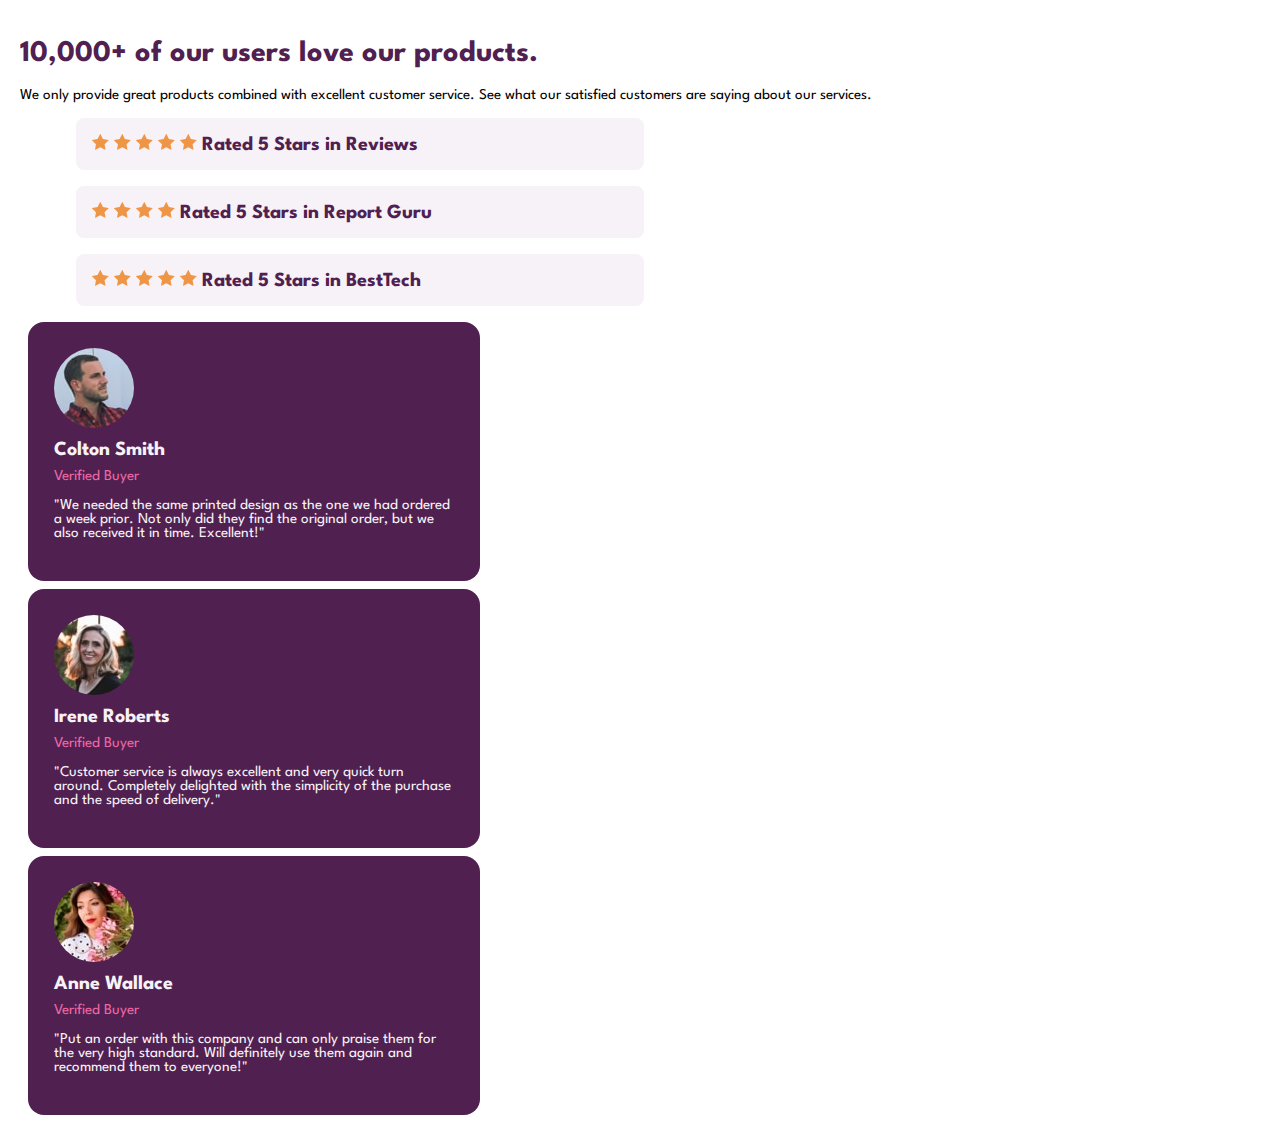
<file: index.html>
<!DOCTYPE html>
<html lang="en">
  <head>
    <meta charset="UTF-8" />
    <!-- esta etiqueta no hay que moverla -->
    <!-- un comentario solo debe tener cosas que sea importantes para el codigo, y que si se mueve o quita o cambia podria fallar -->
    <!-- un comentario para mi yo del futuro -->    
    <meta name="viewport" content="width=device-width, initial-scale=1.0" />
    <!-- displays site properly based on user's device -->   
    <link
      rel="icon"
      type="image/png"
      sizes="32x32"
      href="./images/favicon-32x32.png"
    />

    <link rel="stylesheet" type="text/css" href="style.css" />    

    <!-- Esta etiqueta solo debe estar presente 1 vez en el archivo -->
    <!-- sirve para el SEO -->
    <title>Frontend Mentor | Social proof section</title>
    
    <!-- Feel free to remove these styles or customise in your own stylesheet 👍 -->

  </head>
  <body>
    <!-- Que se pide que no se repitan en el archivo -->
    <!-- class css -->
    <!-- ids css -->
    <div class="contenedor">
        <div>
          <h1>
            10,000+ of our users love our products.      
          </h1>
    
          <p>
            We only provide great products combined with excellent customer service.
            See what our satisfied customers are saying about our services.
          </p> 
        </div> 
        <ol class="rated-card">
          <li>
            <!-- img -->
            <!-- elementos que contengan propiedades de tipo stilos -->
            <span class="etrellita"></span>
            <span class="etrellita"></span>
            <span class="etrellita"></span>
            <span class="etrellita"></span>
            <span class="etrellita"></span>            
            <!-- <img src="./images/icon-star.svg" alt="una imagen de estrella" /> -->
            Rated 5 Stars in Reviews
          </li>
          <li>
            <span class="etrellita"></span>
            <span class="etrellita"></span>
            <span class="etrellita"></span>
            <span class="etrellita"></span>
            Rated 5 Stars in Report Guru
          </li>
          <li>
            <span class="etrellita"></span>
            <span class="etrellita"></span>
            <span class="etrellita"></span>
            <span class="etrellita"></span>
            <span class="etrellita"></span>
            Rated 5 Stars in BestTech
          </li>
        </ol>

    </div>    
    <div class="contenedor">
      <div class="user-card">
        <img src="./images/image-colton.jpg" alt="foto de usuario" />
        <h6>
          Colton Smith
        </h6>
        <strong>Verified Buyer</strong>
        <!-- elementos mas visuales -->
        <p>
          "We needed the same printed design as the one we had ordered a week prior.
          Not only did they find the original order, but we also received it in time.
          Excellent!"
        </p>   
      </div>
            
      <div class="user-card">
        <img src="./images/image-irene.jpg" alt="foto de usuario" />
        <h6>
          Irene Roberts
        </h6>
        <strong>Verified Buyer</strong>
        <p>
          "Customer service is always excellent and very quick turn around. Completely
          delighted with the simplicity of the purchase and the speed of delivery."
        </p>
      </div>      
      
      <div class="user-card">
        <img src="./images/image-anne.jpg" alt="foto de usuario" />
        <h6>Anne Wallace</h6>
        <strong>Verified Buyer</strong>
        <p>
          "Put an order with this company and can only praise them for the very high
          standard. Will definitely use them again and recommend them to everyone!" 
        </p>
      </div>
    </div>    
  </body>
</html>
</file>
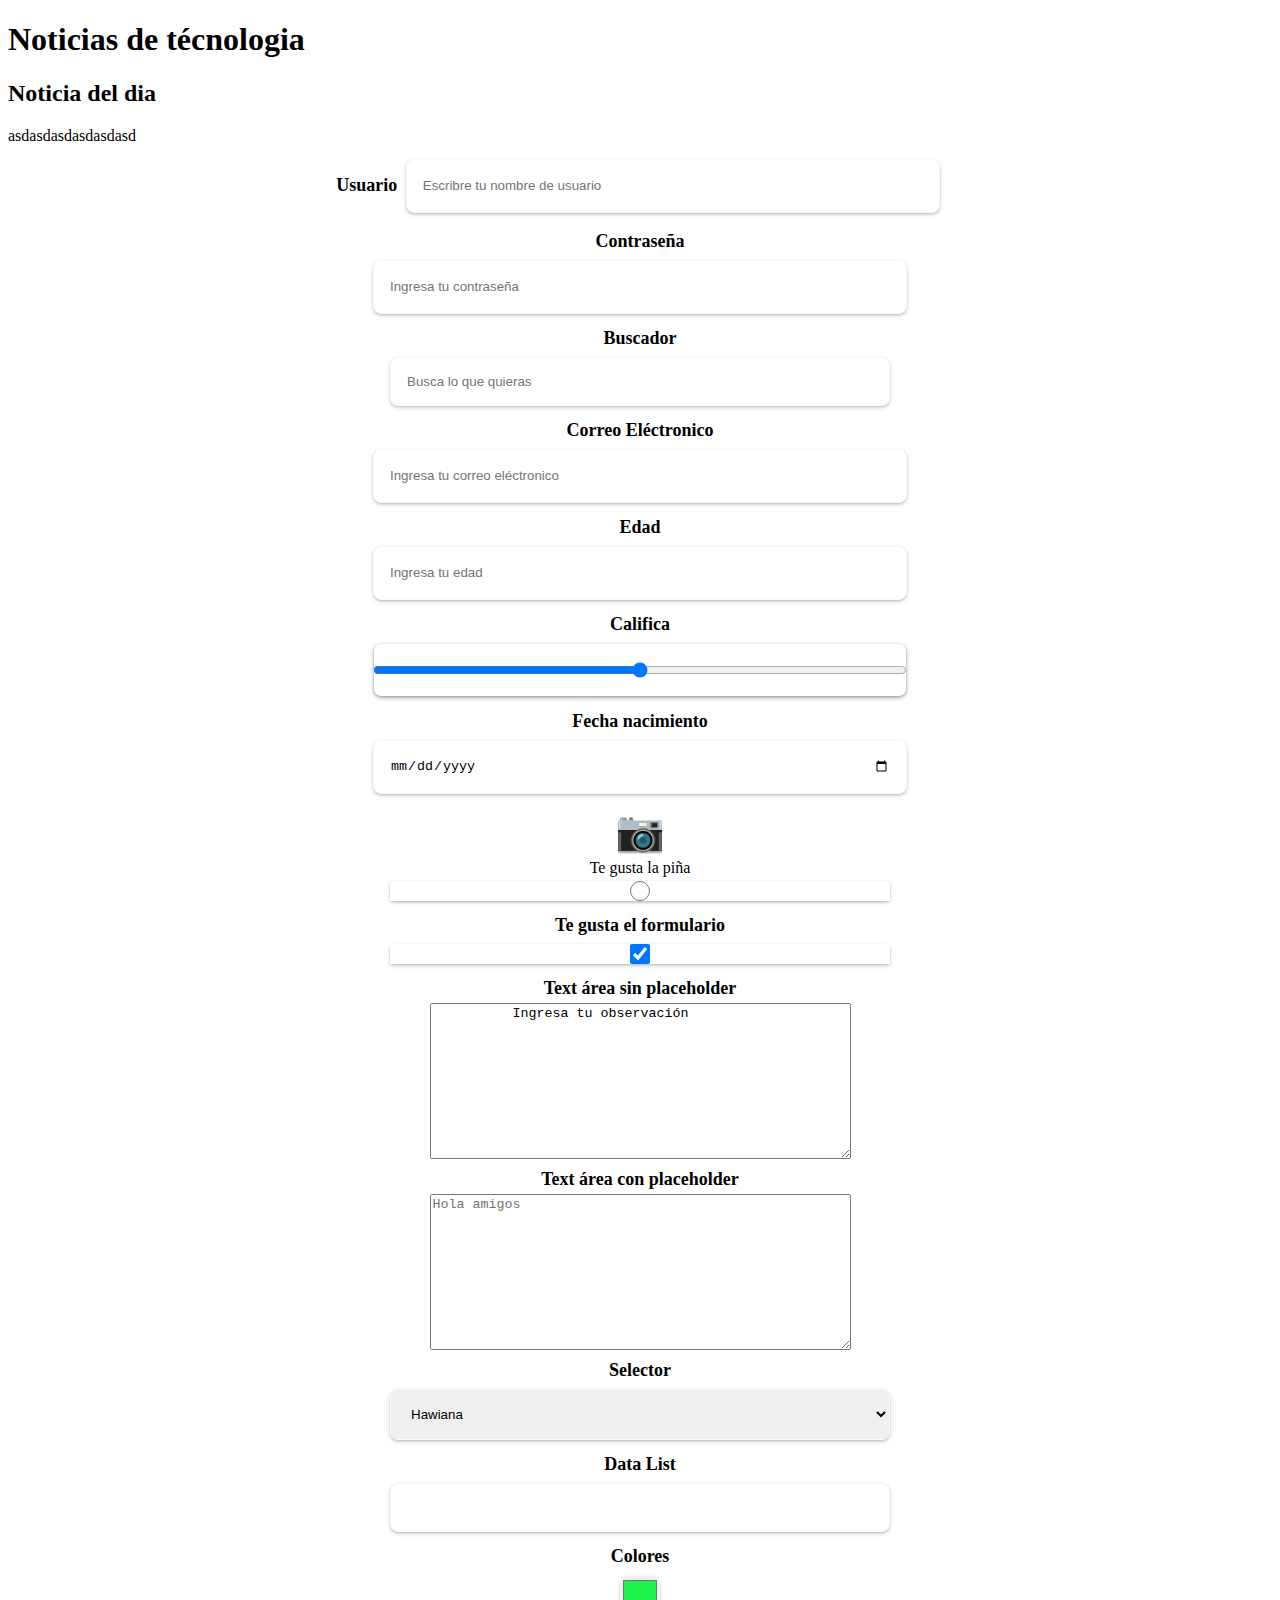
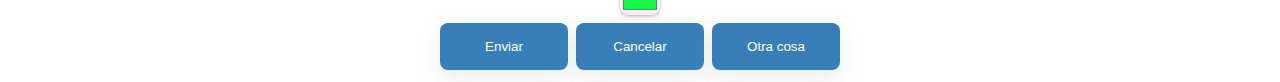
<file: formularios/index.html>
<!DOCTYPE html>
<html>
  <head>
    <meta charset="UTF-8" />
    <meta name="viewport" content="width=device-width, initial-scale=1.0" />
    <link
      href="./style.css"
      rel="stylesheet"
    />
    <title>Lo último en técnologia</title>
    <!-- los campos de id y name son de control interno dentro de JS -->
    <!-- el campo de type, es especifico al tipo de input que se necesita implemetnar, sea de text, number, range, date -->
    <!-- El campo for se ocupa en las etiquetas (label) para que de forma accescible al darle click podamos hacer un focus en el input referido -->
    <!-- de forma predeterminada todos los inputs son de tipo texto -->

    <!-- todos los campos tiene un atributo de tipo value o defaultValue -->
    <!-- value="Carlos Chavez Rosario" -->
    <!-- tener un formulario para -->
  </head>
  <body>
    <h1 class="title">Noticias de técnologia</h1>
    <section>
      <article>
        <h2>Noticia del dia</h2>
        asdasdasdasdasdasd
      </article>
    </section>
    <div>
      <form id="formulario">
        <label>
          Usuario
          <input 
            id="usuario" 
            name="usuario" 
            type="text"
            placeholder="Escribre tu nombre de usuario"
          />
        </label>
        <!-- para accesibilidad -->
        <label for="password">Contraseña</label>
        <input 
          id="password" 
          name="password" 
          type="password"
          placeholder="Ingresa tu contraseña" 
        />
        <label for="search">Buscador</label>
        <input 
          id="search" 
          name="search" 
          type="search"
          placeholder="Busca lo que quieras"
        />
        <label for="email">Correo Eléctronico</label>
        <input 
          id="email" 
          name="email" 
          type="email"
          placeholder="Ingresa tu correo eléctronico"
        />
        <label for="age">Edad</label>
        <input 
          id="age" 
          name="age"
          min="0"
          max="100"
          type="number"
          placeholder="Ingresa tu edad"
        />
        <label for="range">Califica</label>
        <input 
          id="range" 
          name="range"
          min="0"
          max="100"
          type="range"
        />
        <label for="specialDate">Fecha nacimiento</label>
        <input 
          id="specialDate"
          name="specialDate"
          type="date"
        />
        <label class="text-archivo" for="archivo">📷</label>
        <input 
          class="archivo"
          id="archivo"
          name="data"
          type="file"
        />
        <labe for="pinaSi">Te gusta la piña</labe>
        <input           
          id="pinaSi"
          name="pinaSi"
          type="radio"
        />
        <label>Te gusta el formulario</label>
        <input           
          id="pinaNo"
          name="pinaNo"
          type="checkbox"
          checked
        />
        <label>Text área sin placeholder</label>
        <textarea 
          id="observacion"
          name="observacion"
          rows="10"
          cols="50">
          Ingresa tu observación
        </textarea>
        <label>Text área con placeholder</label>
        <textarea 
          id="observacion"
          name="observacion"
          rows="10" cols="50"
          placeholder="Hola amigos"></textarea>

        <label for="lista">Selector</label>
        <select id="lista" name="lista">
          <option>Hawiana</option>
          <option>Peperoni</option>
          <option>Mexicana</option>
        </select>

        <!-- simular o tener un buscador -->
        <label for="lista">Data List</label>
        <input type="search" list="lista2" />
        <datalist id="lista2" name="lista2">
          <option>Volver al futuro</option>
          <option>Volver al futuro I</option>
          <option>Volver al futuro II</option>
          <option>Volver al futuro III</option>
          <option>Robocop</option>
          <option>Rocky</option>
          <option>Matrix</option>
        </datalist>

        <label>Colores</label>
        <input   
          class="input-color"        
          id="color"
          name="color"
          type="color"
          value="#1BF44A"
        />
        
        <div class="controles">
          <button type="submit">Enviar</button>
          <button type="reset">Cancelar</button>
          <button type="button">Otra cosa</button>
        </div>
        

      </form>      
    </div>
  </body>
</html>
</file>
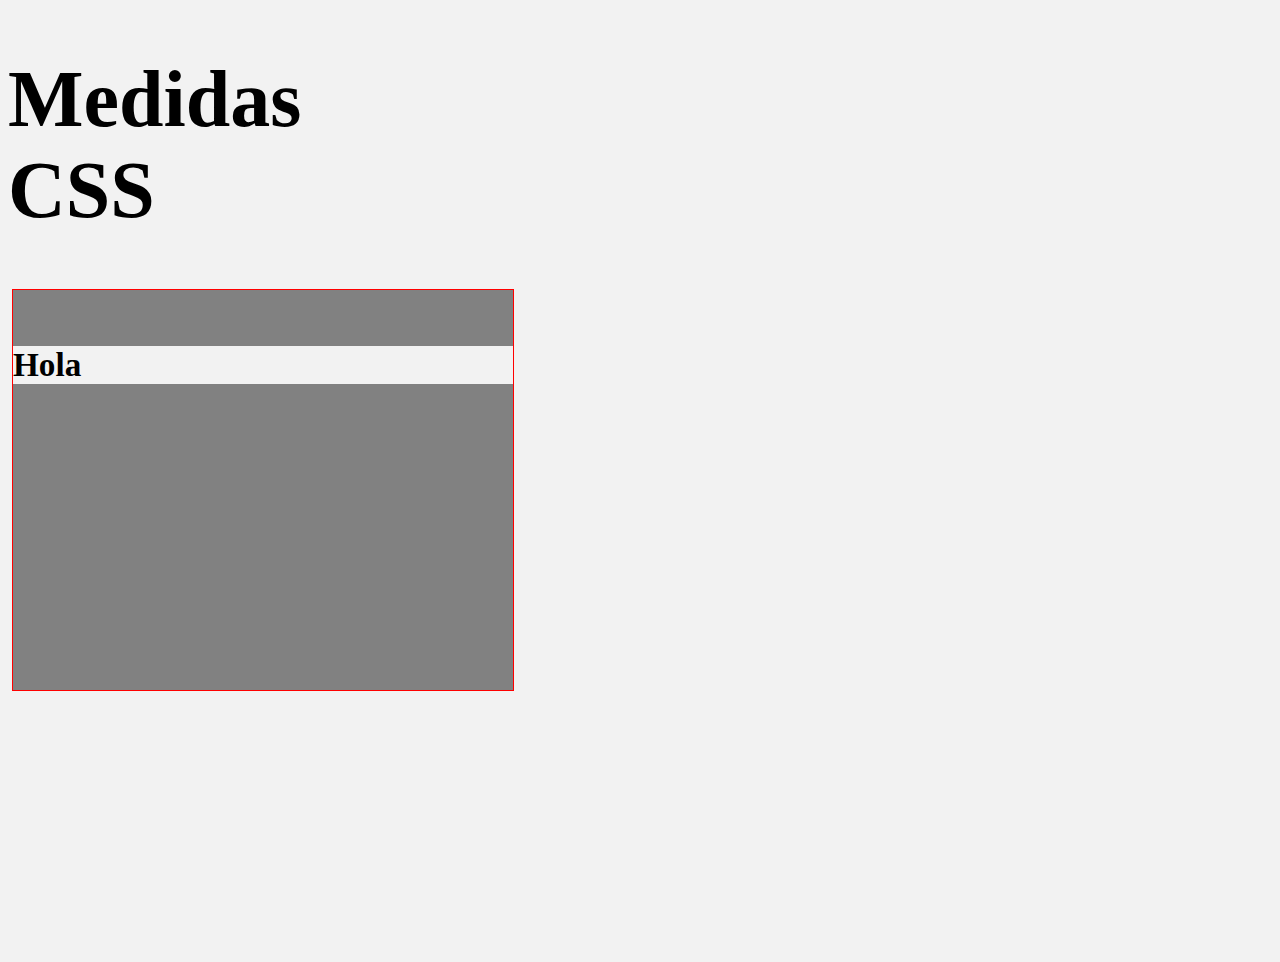
<file: medidas_css/index.html>
<!DOCTYPE html>
<html>
  <head>
    <meta charset="UTF-8" />
    <meta name="viewport" content="width=device-width, initial-scale=1.0" />
    <link
      href="./style.css"
      rel="stylesheet"
    />
    <title>Medidas CSS</title>
  </head>
  <body>
    <!-- vh vw -->
    <h1>Medidas CSS</h1>
    <div class="padre">
      <!-- % -->

      <div class="hijo">
        1
      </div>
      <h5>Hola</h5>
      <!-- <div class="hijo">1</div> -->
      
    </div>
  </body>
</html>
</file>
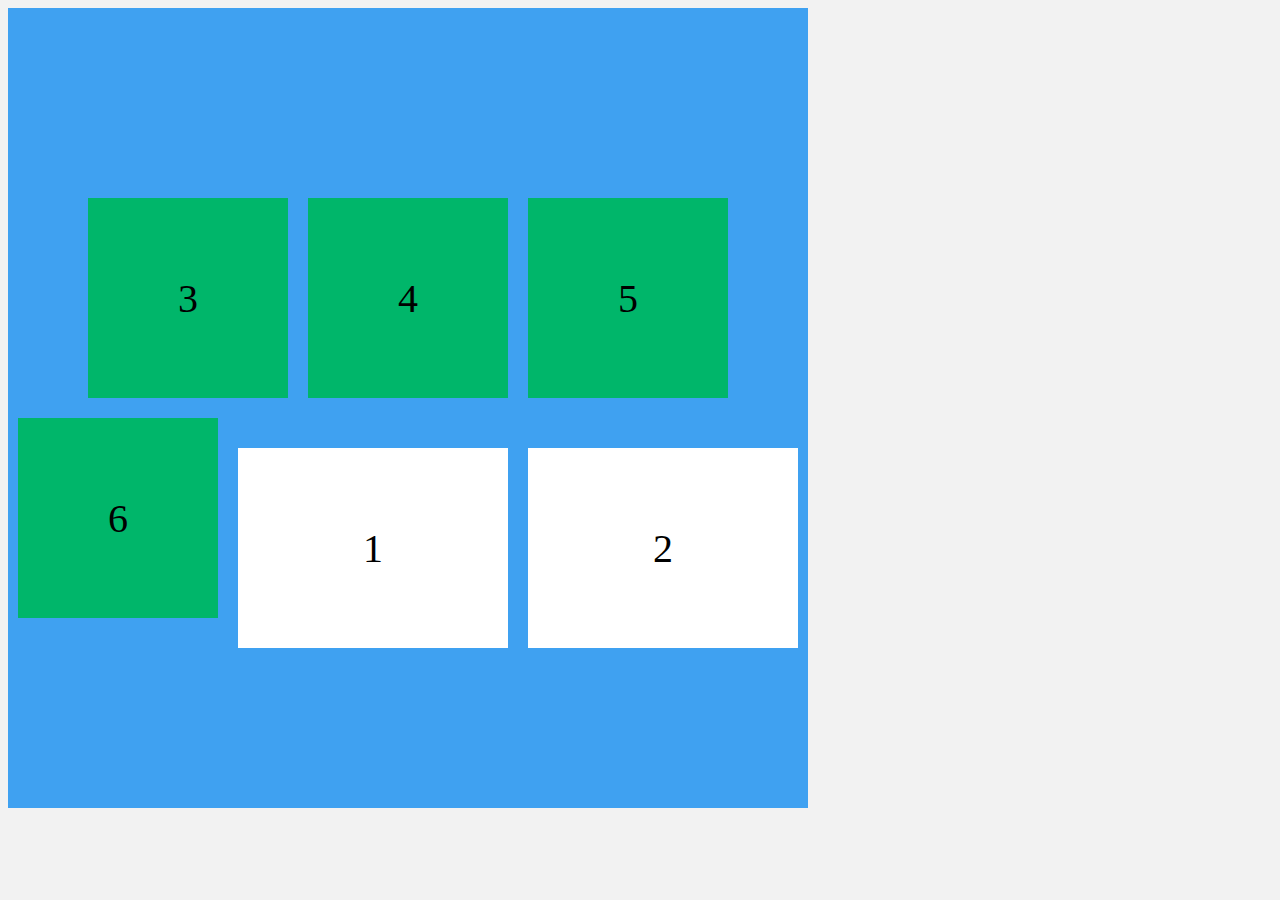
<file: flexbox/flexbox.html>
<!DOCTYPE html>
<html>
  <head>
    <meta charset="UTF-8" />
    <meta name="viewport" content="width=device-width, initial-scale=1.0" />
    <link
      href="./flexbox.css"
      rel="stylesheet"
    />
    <title>Clases Flexbox</title>
  </head>
  <body>
    <div class="padre">
      <span class="hijo lastOrder grow">1</span>
      <span class="hijo lastOrder grow">2</span>      
      <span class="hijo">3</span>      
      <span class="hijo">4</span>      
      <span class="hijo">5</span>      
      <span class="hijo">6</span>                     
    </div>
  </body>
</html>
</file>
<file: style.css>
/* el punto indica el nombre de la clase */
/* clase de CSS es artista */
@import url('https://fonts.googleapis.com/css2?family=League+Spartan:wght@400;500;700&display=swap');

:root {
  font-family: 'League Spartan', sans-serif;
  font-size: 15px;
  --very-mark-magenta: hsl(300, 43%, 22%);
  --soft-pink: hsl(333, 80%, 67%);
  --dark-grayish-magenta: hsl(303, 10%, 53%);
  --light-grayish-magenta: hsl(300, 24%, 96%);
  --white: hsl(0, 0%, 100%);
}

/* css reset */
html, body {  
  font-size: 100%; 
  margin: 0px;
  padding: 0px;
  box-sizing: inherit;
}

*:before, *:after {
  box-sizing: border-box;
}

body {
  padding: 20px;
}

.text_footer {
  font-size: 11px;
  text-align: center;
}

.text_footer a {
  color: hsl(228, 45%, 44%);
}

.contenedor {
  background-color: transparent;
}

h1{
  color: var(--very-mark-magenta);
}

.rated-card {
  list-style: none;
  width: 600px;
}

.rated-card li{
  background-color: var(--light-grayish-magenta);
  font-size: 20px;
  margin: 16px;
  border-radius: 8px;
  padding: 16px;
  color: var(--very-mark-magenta);
  font-weight: bold;
}

.etrellita {
  content: url(./images/icon-star.svg)
}


.user-card {
  width: 400px;  
  background-color: var(--very-mark-magenta);
  border-radius: 16px;
  padding: 26px;
  color: var(--light-grayish-magenta);
  margin: 8px;
}

.user-card h6 {
  font-size: 20px;
  /* margin: 0;
  margin-bottom: 5px; */
/* top, bottom - left rigth    */
  margin: 10px 0;
        /* top rigth bottom left */
  /* margin: 10px  0       0      0; */

}

.user-card strong {
  color: var(--soft-pink);
  font-weight: normal;
}

.user-card img  {
  width: 80px;
  height: 80px;
  border-radius: 999px;
}
</file>
<file: formularios/style.css>
form {
  display: flex;
  flex-direction: column;
  align-items: center;
} 

button {
  padding: 16px;
  margin: 4px;
  border-radius: 8px;
  width: 8rem;
  border: none;
  box-shadow: rgba(149, 157, 165, 0.2) 0px 8px 24px;
  background-color: rgb(56, 127, 186);
  color: white;
}

/* pseudo Elementos CSS */
button:hover {
  background-color: rgb(8, 93, 163);
  cursor: pointer;
}

button:active {
  background-color: white;
  color:rgb(8, 93, 163);

}

input, select {
  padding: 16px;
  margin: 4px;
  min-height: 20px;
  border-radius: 8px;
  width: 500px;
  border: 1px solid rgb(249, 249, 249);
  box-shadow: rgba(50, 50, 93, 0.25) 0px 2px 5px -1px, rgba(0, 0, 0, 0.3) 0px 1px 3px -1px;  
}

label {
  font-size: 18px;
  font-weight: bold;
  margin: 10px 0 4px 0;  
}

.controles {
  display: flex;
  justify-content: center;
}

.archivo {
  display: none;
}

.text-archivo {
  font-size: 40px;
}

.input-color {
  height: 40px;
  width: 40px;
  padding: 0px;
}
</file>
<file: medidas_css/style.css>
* {
  background-color: #f2f2f2;
}

:root {
  font-size: 40px;
}

body{
  /* overflow: hidden; */
  height: 100vh;
  width: 10vw;
}

.padre {
  background-color: #818181;
  border: 1px solid red;
  width: 12.5rem;
  height: 400px;
  margin: 4px;
}

.hijo {
  /* unidades absolutas PX */
  background-color: rgb(40, 118, 171);
  /* font-size: 43px; */
  font-weight: bold;
  color: white;

  /* width: 10rem; */
  /* height: 20%; */
  /* em y los rem */
}

@media (min-width: 60rem) {
  .hijo {
    display: none;
    visibility: hidden;
  }
}


/* em que dejemos de usar los em's*/
/* y para diseños reponsivos usemos px, % o rem y vh, vw */

/* main {
  font-size: 1.125rem;
}
article {
  font-size: 0.9rem;
}
p.intro {
  font-size: 1.25rem;
}

button {
  padding: 16px;
  margin: 8px;
  border-radius: 4px;
  border: none;
  width: 200px;
  box-shadow: rgba(0, 0, 0, 0.1) 0px 10px 50px;
} */
</file>
<file: flexbox/flexbox.css>
* {
  background-color: #f2f2f2;
}

.padre {
  background-color: rgb(63, 161, 241);
  width: 800px;
  height: 800px;
  
  display: flex;
  /* flex-direccion puede ser row, row-reverse, column, column-reverse */
  /* justify-content: flex-start, center, flex-end */
  /* justify-content **especial** space-around, space-evenly, space-between */
  /* row column */  
  /* contenedores flexbox multilinea  */
  flex-wrap: wrap;
  justify-content: center;
  /* solo funciona para contenedores multilinea */
  align-content: center;
  /* gap: 40px; */
}

.hijo {
  background-color: rgb(0, 182, 106);
  margin: 10px 10px;
  display: block;
  width: 200px;
  height: 200px;
  font-size: 40px;

  /* cuando el hijo tiene nietos */
  display: flex;
  justify-content: center;
  align-items: center;

}

.grow {
  /* propiedades que van directo en los hijos */
  flex-grow: 1;  
  background-color: white;
  transform: translate(0px, 30px)
}

.lastOrder {
  order: 1;  
}
</file>
